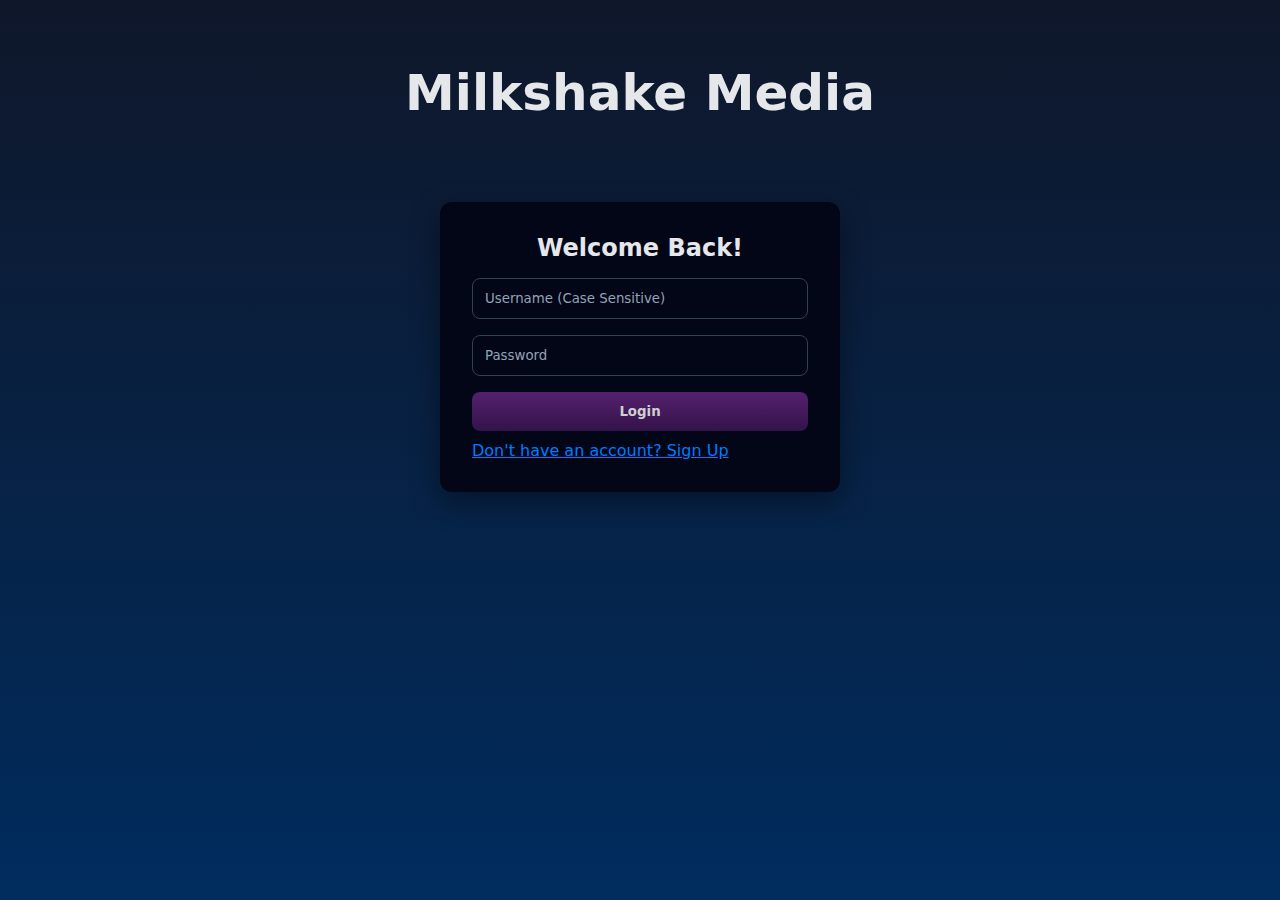
<file: index.html>
<!DOCTYPE html>
<html lang="en">
<head>
  <meta charset="UTF-8">
  <title>Login / Sign Up</title>
  <link rel="stylesheet" href="style.css">
  <style>
    .switch-form {
      margin-top: 10px;
      color: #007bff;
      cursor: pointer;
      text-decoration: underline;
      display: inline-block;
    }
    .hidden { display: none; }
  </style>
</head>
<body>

  <h1 style="margin-top: 5%; font-size:50px;">Milkshake Media</h1>

<div class="card">
  <!-- Login Form -->
  <div id="loginForm">
    <h2>Welcome Back!</h2>
    <input type="text" id="loginUsername" placeholder="Username (Case Sensitive)" autocomplete="username">
    <input type="password" id="loginPassword" placeholder="Password" autocomplete="current-password">
    <button onclick="login()">Login</button>
    <div class="switch-form" onclick="showSignup()">Don't have an account? Sign Up</div>
  </div>

  <!-- Sign Up Form -->
  <div id="signupForm" class="hidden">
    <h2>Create Account</h2>
    <p style="text-align: center; margin-bottom:5%; color:rgb(196, 105, 0);">[!] Username and Password are Case Sensitive</p>
    <input type="text" id="signupUsername" placeholder="Username* (will be public)">
    <input type="text" id="signupName" placeholder="Your Name*">
    <input type="password" id="signupPassword" placeholder="Password*">
    <input type="text" id="signupCode" placeholder="Signup Code*" required />
    <input type="file" id="signupAvatar" accept="image/*">
    <button onclick="signup()">Sign Up</button>
    <div class="switch-form" onclick="showLogin()">Already have an account? Login</div>
  </div>
</div>

<script>
  const loginForm = document.getElementById("loginForm");
  const signupForm = document.getElementById("signupForm");

  function showSignup() {
    loginForm.classList.add("hidden");
    signupForm.classList.remove("hidden");
  }

  function showLogin() {
    signupForm.classList.add("hidden");
    loginForm.classList.remove("hidden");
  }

  // Login function
  async function login() {
    const username = document.getElementById("loginUsername").value.trim();
    const password = document.getElementById("loginPassword").value.trim();

    if (!username || !password) {
      alert("Please enter both username and password");
      return;
    }

    try {
      const res = await fetch("https://api.clmilkshake.cc/login", {
        method: "POST",
        credentials: "include",
        headers: { "Content-Type": "application/json" },
        body: JSON.stringify({ username, password })
      });

      if (!res.ok) {
        const text = await res.text();
        console.error("Login failed:", res.status, text);
        alert("Login failed");
        return;
      }

      window.location.href = "app.html";

    } catch (err) {
      console.error("Network error:", err);
      alert("Could not connect to server");
    }
  }

  // Sign Up function
  async function signup() {
    const username = document.getElementById("signupUsername").value.trim();
    const name = document.getElementById("signupName").value.trim();
    const password = document.getElementById("signupPassword").value.trim();
    const avatarFile = document.getElementById("signupAvatar").files[0];
    const signupCode = document.getElementById("signupCode").value.trim();

    if (!username || !name || !password) {
      alert("Please fill in all required fields");
      return;
    }

    const formData = new FormData();
    formData.append("username", username);
    formData.append("name", name);
    formData.append("password", password);
    formData.append("signup_code", signupCode);

    if (avatarFile) formData.append("avatar", avatarFile);
    

    try {
      const res = await fetch("https://api.clmilkshake.cc/signup", {
        method: "POST",
        body: formData
      });

      if (!res.ok) {
        const text = await res.text();
        console.error("Signup failed:", res.status, text);
        alert("Signup failed: " + text);
        return;
      }

      alert("Account created successfully! You can now log in.");
      showLogin();
    } catch (err) {
      console.error("Network error:", err);
      alert("Could not connect to server");
    }
  }
</script>

</body>
</html>
</file>
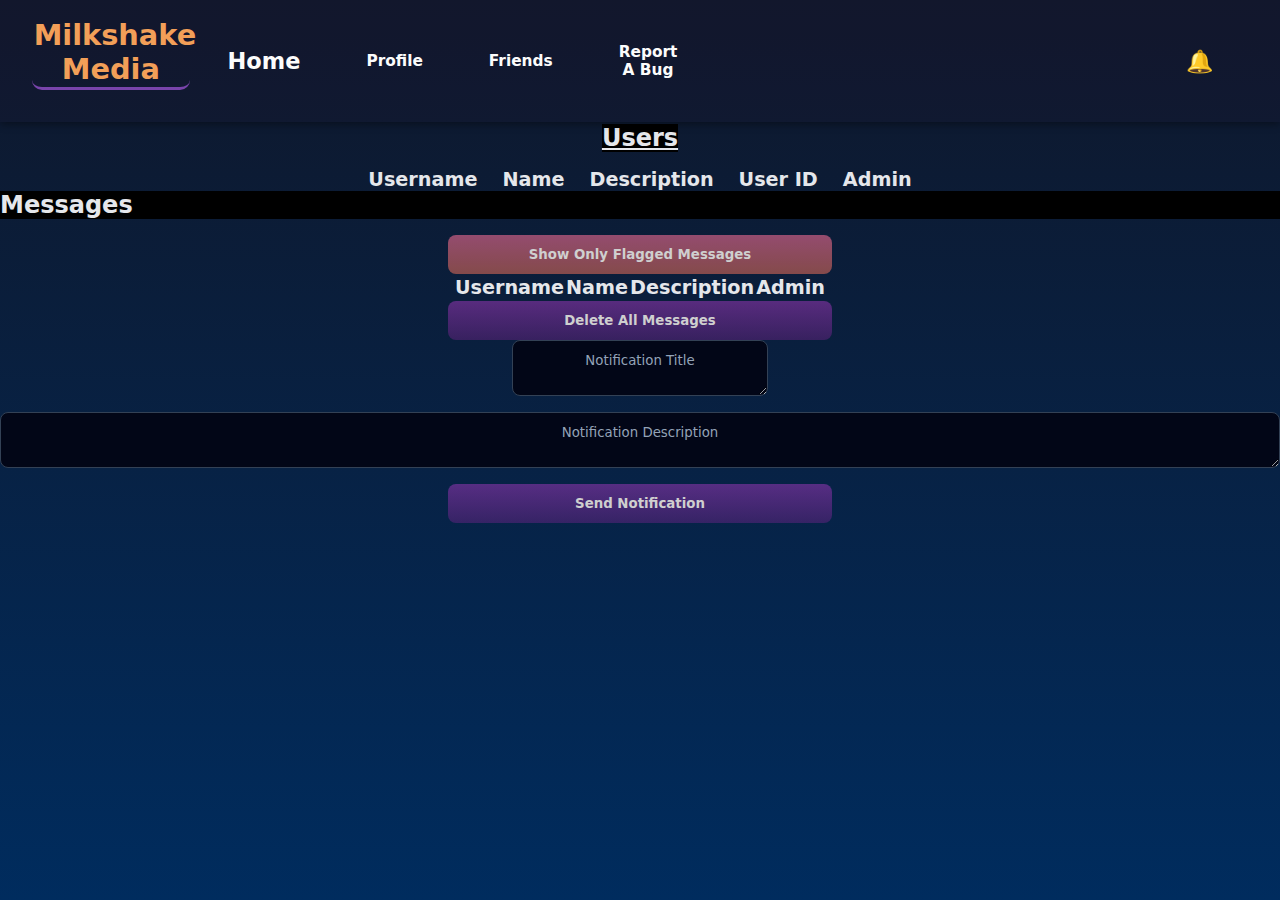
<file: admin.html>
<!DOCTYPE html>
<html lang="en">
<head>
  <meta charset="UTF-8">
  <title>Milkshake Media</title>
  <meta name="viewport" content="width=device-width, initial-scale=1">
  <link rel="stylesheet" href="style.css">
</head>
<body>
  <header>
    <a href="app.html"><h2 id="title">Milkshake Media</h2></a>
    <button id="menuBtn" class="menu-btn">☰</button>
    <div id="menu" class="menu">
      <nav><a href="app.html"><h3>Home</h3></a></nav>
      <nav><a href="profile.html"><h4>Profile</h4></a></nav>
      <nav><a href="friends.html"><h4>Friends</h4></a></nav>
      <nav><a><h4>Report A Bug</h4></a></nav>
      <nav><div id="adminContainer"></div></nav>
      <div id="notifDropdown" class="notif-dropdown hidden"></div>
    </div>
    
    <nav class="notif-nav">
    <button id="notifBtn" class="notifBtn">🔔</button>
    <span id="notifBadge" class="notif-badge hidden"> O</span>
  </nav>

  </header>

  <b><h2 style="width: 100%; margin-top:2%; text-decoration:underline; background-color:black;">Users</h2></b>
  <table id="usersTable">
    <tr>
      <th>Username</th>
      <th>Name</th>
      <th>Description</th>
      <th>User ID</th>
      <th>Admin</th>
    </tr>
  </table>

  
  <h2 style="width: 100%; background-color:rgb(0, 0, 0); display:flex; text-align:center; justify-self:center; align-self:center;">Messages</h2>

  <button id="showFlaggedBtn" style="max-width:30%; background-color:rgba(255, 166, 0, 0.555);">Show Only Flagged Messages</button>
  <table id="messagesList">
    <tr>
      <th>Username</th>
      <th>Name</th>
      <th>Description</th>
      <th>Admin</th>
    </tr>
  </table>



<button id="deleteMessages" style="max-width:30%;">Delete All Messages</button>

<textarea id="adminNotification" placeholder="Notification Title" style="max-width: 20%;text-align: center;"></textarea>
<textarea id="adminNotificationDesc" placeholder="Notification Description" style="text-align: center;"></textarea>
<button id="sendNotification" style="max-width:30%;">Send Notification</button>

<script>
  const menuBtn = document.getElementById("menuBtn");
  const mainNav = document.getElementById("menu");

  menuBtn.addEventListener("click", () => {
    mainNav.classList.toggle("active");
  });
  document.getElementById("deleteMessages").onclick = async () => {
    if (!confirm("Are you sure? This deletes ALL messages. (No it doesn't. This doesn't work right now)")) return;

    const res = await fetch("https://api.clmilkshake.cc/admin/messages", {
      method: "DELETE",
      credentials: "include"
    });

    alert(res.ok ? "Messages deleted" : "Failed");
  };

  document.getElementById("sendNotification").onclick = async () => {
    const message = document.getElementById("adminNotification").value.trim();
    const description = document.getElementById("adminNotificationDesc").value.trim();
    if (!message) return alert("Enter a message");

    const res = await fetch("https://api.clmilkshake.cc/admin/notify-all", {
      method: "POST",
      credentials: "include",
      headers: { "Content-Type": "application/json" },
      body: JSON.stringify({ message, description })
    });

    alert(res.ok ? "Notification sent" : "Failed");
  };
</script>

<script>
  let allMessages = [];

  function renderMessagesFiltered() {
    let messagesToRender = allMessages;

    if (showOnlyFlagged) {
        messagesToRender = allMessages.filter(m => m.flagged);
    }

    renderMessages(messagesToRender);
}
  async function loadAdminData() {
    const [usersRes, messagesRes] = await Promise.all([
      fetch("https://api.clmilkshake.cc/admin/users", { credentials: "include" }),
      fetch("https://api.clmilkshake.cc/admin/messages", { credentials: "include" }),
    ]);

    if (!usersRes.ok || !messagesRes.ok) {
      alert("Admin access denied");
      window.location.href = 'app.html';
      return;
    }

    const users = await usersRes.json();
    allMessages = await messagesRes.json();  // store globally

    renderUsers(users);
    renderMessagesFiltered();
}


  function renderUsers(users) {
    const table = document.getElementById("usersTable");
    table.innerHTML = "";

    users.forEach(u => {
      const row = document.createElement("tr");
      row.innerHTML = `
        <td>${u.username}</td>
        <td>${u.name}</td>
        <td style="overflow:hidden; max-width:30vw;">${u.description}</td>
        <td>${u.id}</td>
        <td>${u.is_admin === 1 ? "Yes" : "No"}</td>
      `;
      console.log(u.id)
      table.appendChild(row);
    });
  }

  function renderMessages(messages) {
    const container = document.getElementById("messagesList");
    container.innerHTML = "";

    messages.forEach(m => {
      const div = document.createElement("div");
      div.className = "admin-message";
      div.innerHTML = `
        <p ${m.flagged ? "style='color:red;'" : "style='color:green;'"}">${m.flagged ? "[!]" : "✔"}</p>
        <strong><h3>${m.username}</h3></strong>
        <small>${m.timestamp}</small>
        <p class="admin-message-content">${m.content}</p>
        <div class="admin-message-controls" style="display:flex; flex-direction:row; margin-top:3vh;">
        ${m.flagged ? `<button class="delete-btn" data-id="${m.id}" style="background-color:red; max-width:45%; margin-right:5%;">🗑️</button>` : `<button class="delete-btn" data-id="${m.id}" style="max-width:25%; margin-right:5%;">🗑️</button>`}
        ${m.flagged ? `<button class="ignore-btn" data-id="${m.id}">Ignore Flag</button>` : ''}
        </div>
      `;
      container.appendChild(div);
    });

    deleteStuff()
  }

  function deleteStuff()
  {
    document.querySelectorAll(".delete-btn").forEach(btn => {
      btn.onclick = async () => {
        const postId = btn.dataset.id;
        console.log(postId);

        if (!confirm("Delete this post permanently?")) return;

        const res = await fetch(`https://api.clmilkshake.cc/posts/${postId}`, {
          method: "DELETE",
          credentials: "include"
        });

        if (!res.ok) {
          alert("Failed to delete post");
          return;
        }

        // Refresh admin list
        loadAdminData()
      };
    });
    document.querySelectorAll(".ignore-btn").forEach(btn => {
      btn.onclick = async () => {
        const postId = btn.dataset.id;

        if (!confirm("Ignore the flag?")) return;

        fetch(`https://api.clmilkshake.cc/posts/${postId}/flag?flag=False`, { 
          method: "PATCH", 
          credentials: "include" 
        });

        if (!res.ok) {
          alert("Failed to update flag");
          return;
        }

        // Refresh admin list
        loadAdminData()
      };
    });
  }

  



  let showOnlyFlagged = false;

  const toggleBtn = document.getElementById("showFlaggedBtn");
  toggleBtn.addEventListener("click", () => {
      showOnlyFlagged = !showOnlyFlagged;  // flip state
      toggleBtn.innerText = showOnlyFlagged ? "Show All Messages" : "Show Only Flagged Messages";
      renderMessagesFiltered(); // render messages with filter
  });


  window.addEventListener("DOMContentLoaded", loadAdminData);
</script>

<script>
window.addEventListener("DOMContentLoaded", async () => {
  const navContainer = document.getElementById("adminContainer");
  if (!navContainer) return console.error("Nav container not found");

  try {
    const res = await fetch("https://api.clmilkshake.cc/profile", { credentials: "include" });
    if (!res.ok) return console.error("Failed to fetch profile");

    const user = await res.json();
    console.log(user); // Debug: check is_admin value

    // Only add admin nav if the user is an admin
    if (user.is_admin && user.is_admin !== 0) {
      const adminNav = document.createElement("nav");
      adminNav.className = "admin-page";

      adminNav.innerHTML = `
        <a href="admin.html">
          <h4 style="color=rgb(255, 140, 140); padding:10px; border-radius:10px;">Admins</h4>
        </a>
      `;
      navContainer.appendChild(adminNav);
    }
  } catch (err) {
    console.error("Error checking admin status:", err);
  }
});


</script>

</body>
</html>
</file>
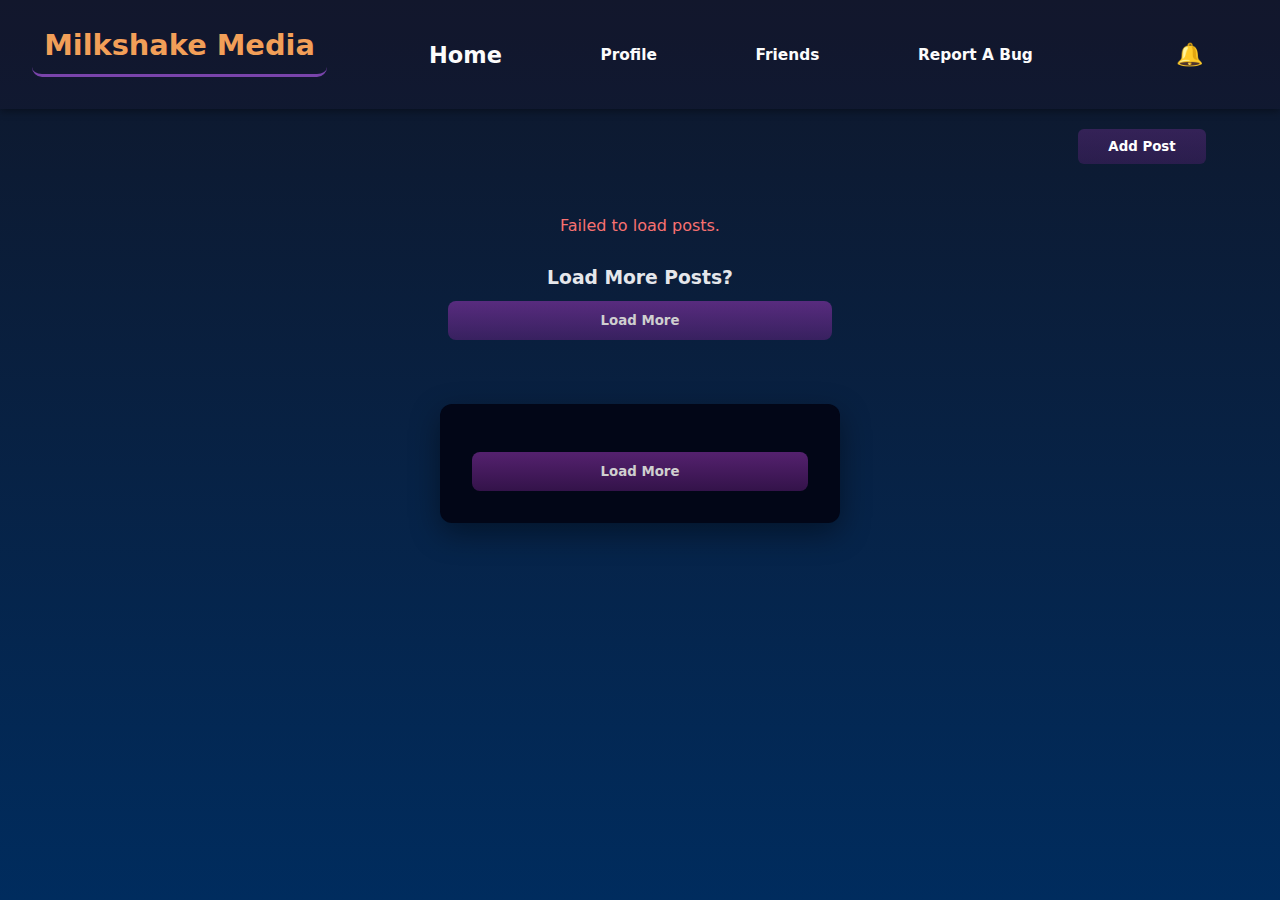
<file: app.html>
<!DOCTYPE html>
<html lang="en">
<head>
  <meta charset="UTF-8">
  <title>Milkshake Media</title>
  <link rel="stylesheet" href="style.css">
</head>
<body>
  <header>
    <h2 id="title">Milkshake Media</h2>
    <nav><a href=""><h3>Home</h3></a></nav>
    <nav><a href="profile.html"><h4>Profile</h4></a></nav>
    <nav><a href="friends.html"><h4>Friends</h4></a></nav>
    <nav><a><h4>Report A Bug</h4></a></nav>
    <div id="notifDropdown" class="notif-dropdown hidden"></div>
    <div id="adminContainer"></div>
    
    <nav class="notif-nav">
    <button id="notifBtn">🔔</button>
    <span id="notifBadge" class="notif-badge hidden"> O</span>
  </nav>

  </header>

  <!-- Add Post Modal -->
    <div id="addPostModal" class="modal">
      <div class="modal-content">
        <span class="close">&times;</span>
        <h3>Create a Post</h3>
        <textarea id="postContent" placeholder="What's shakin'?" rows="4"></textarea>
        <button id="submitPost">Post</button>
      </div>
    </div>

    <!-- Add Post Button -->
    <button id="openPostModal" class="add-post-btn">Add Post</button>

  <!-- Posts container -->
  <div class="posts-container" id="posts-container">
    <h1>Recent Posts</h1>
  </div>

  <h3>Load More Posts?</h3>
  <button id="loadMoreBtn" style="width: 30%; margin-top:1%;">Load More</button>

  <!-- Download card -->
  <div class="card">
    <h2></h2>
    <button id="loadMoreBtn">Load More</button>
  </div>



<script>
const notifBtn = document.getElementById("notifBtn");
const notifDropdown = document.getElementById("notifDropdown");
const notifBadge = document.getElementById("notifBadge");

if (notifBtn) {
  notifBtn.addEventListener("click", async () => {
    notifDropdown.classList.toggle("hidden");
    await loadNotifications();
  });
}


window.addEventListener("DOMContentLoaded", () => {
    loadNotifications();
});

async function loadNotifications() {
  const res = await fetch("https://api.clmilkshake.cc/notifications", {
    credentials: "include"
  });

  if (!res.ok) return;

  const notifs = await res.json();
  notifDropdown.innerHTML = "";

  const unread = notifs.filter(n => !n.is_read).length;
  if (unread > 0) {
    notifBadge.innerText = unread;
    notifBadge.classList.remove("hidden");
  } else {
    notifBadge.classList.add("hidden");
  }
  

  notifs.forEach(n => {
    const div = document.createElement("div");
    div.className = "notif-item" + (n.is_read ? "" : " unread");
    div.innerText = `${n.actor}: ${n.type} • ${n.time}`;

    div.onclick = async () => {
      if (n.description)
      {
        window.location.href = `notification.html?post_id=${n.id}`;
      }

      await fetch(`https://api.clmilkshake.cc/notifications/read/${n.id}`, {
        method: "POST",
        credentials: "include"
      });
      loadNotifications();
    };

    notifDropdown.appendChild(div);
  });
  document.addEventListener("click", (e) => {
    if (!notifDropdown.classList.contains("hidden") && !notifDropdown.contains(e.target) && e.target !== notifBtn) {
        notifDropdown.classList.add("hidden");
    }
});
}
</script>



  <script>
let posts = [];          // all posts fetched from server
let displayedCount = 0;  // how many posts are currently shown
const POSTS_PER_PAGE = 20; // posts per "page"
let friendsOnly = false;

// Load saved preference
window.addEventListener("DOMContentLoaded", () => {
    const saved = localStorage.getItem("friendsOnly");
    friendsOnly = saved === "true";
    fetchPosts(); // load posts with pagination
});

async function fetchPosts() {
    try {
        const [postsRes, friendsRes] = await Promise.all([
            fetch('https://api.clmilkshake.cc/posts', { credentials: 'include' }),
            friendsOnly ? fetch('https://api.clmilkshake.cc/friends', { credentials: 'include' }) : Promise.resolve({ ok: true, json: async () => [] })
        ]);

        if (!postsRes.ok || (friendsOnly && !friendsRes.ok)) throw new Error('Failed to fetch posts or friends');

        posts = await postsRes.json();
        const friends = friendsOnly ? await friendsRes.json() : [];

        const profileRes = await fetch('https://api.clmilkshake.cc/profile', { credentials: 'include' });
        const me = profileRes.ok ? (await profileRes.json()).username : null;

        // Apply flagged + friends filter upfront
        posts = posts.filter(post => post.flagged != true && post.flagged != "True");
        if (friendsOnly) {
            posts = posts.filter(post => post.username === me || friends.includes(post.username));
        }

        displayedCount = 0;
        renderPosts(); // render first page

    } catch (err) {
        console.error(err);
        document.getElementById('posts-container').innerHTML = '<p style="text-align:center;color:#f87171;">Failed to load posts.</p>';
    }
}

function renderPosts() {
    const container = document.getElementById('posts-container');

    // Render next chunk
    const nextPosts = posts.slice(displayedCount, displayedCount + POSTS_PER_PAGE);

    nextPosts.forEach(post => {
        const postCard = document.createElement('div');
        postCard.className = 'post-card';
        postCard.innerHTML = `
            <div class="post-header">
                <div class="post-user">
                    <div class="avatar">${post.avatar || '🙂'}</div>
                    <span class="real-name">${post.name || ''}</span>
                    <span class="username">(${post.username})</span>
                </div>
                <span class="post-time">${post.time}</span>
            </div>
            <div class="post-content">
                <p>${post.content}</p>
            </div>
            <div class="post-actions">
                <button class="like-btn">Like</button>
                <button class="comment-btn">Comment</button>
                <button class="share-btn">Share</button>
                ${post.isMine ? `<button class="delete-btn" data-id="${post.id}">🗑️</button>` : ""}
            </div>
        `;
        container.appendChild(postCard);
    });

    displayedCount += nextPosts.length;

    const loadMoreBtn = document.getElementById("loadMoreBtn");

    container.addEventListener('click', async (e) => {
        if (!e.target.classList.contains('delete-btn')) return;

        const postId = e.target.dataset.id;
        if (!confirm("Are you sure you want to delete this post?")) return;

        try {
            const res = await fetch(`https://api.clmilkshake.cc/posts/${postId}`, {
                method: "DELETE",
                credentials: "include"
            });
            if (!res.ok) throw new Error(`Failed to delete post: ${res.status}`);

            // Remove post from array
            posts = posts.filter(p => p.id != postId);

            // Remove post element from DOM
            e.target.closest('.post-card').remove();

            // Adjust displayedCount if needed
            displayedCount = Math.min(displayedCount, posts.length);

            // Hide load more if necessary
            loadMoreBtn.style.display = displayedCount >= posts.length ? "none" : "block";

        } catch (err) {
            console.error(err);
            alert("Failed to delete post");
        }
    });

    // Load more button
    loadMoreBtn.addEventListener("click", renderPosts);

}

// Load more button click
document.getElementById("loadMoreBtn").addEventListener("click", renderPosts);
</script>



  <script>
    const modal = document.getElementById("addPostModal");
    const openBtn = document.getElementById("openPostModal");
    const closeBtn = modal.querySelector(".close");
    const submitBtn = document.getElementById("submitPost");

    // Open modal
    openBtn.addEventListener("click", () => {
      modal.style.display = "block";
    });

    // Close modal
    closeBtn.addEventListener("click", () => {
      modal.style.display = "none";
    });

    // Close modal if click outside content
    window.addEventListener("click", (e) => {
      if (e.target == modal) {
        modal.style.display = "none";
      }
    });

    // Submit post
    submitBtn.addEventListener("click", async () => {
      const content = document.getElementById("postContent").value.trim();
      if (!content) {
        alert("Post cannot be empty");
        return;
      }

      try {
        const res = await fetch("https://api.clmilkshake.cc/posts", {
          method: "POST",
          credentials: "include",
          headers: { "Content-Type": "application/json" },
          body: JSON.stringify({ content })
        });

        if (!res.ok) {
          throw new Error(`Failed to post: ${res.status}`);
        }

        document.getElementById("postContent").value = "";
        modal.style.display = "none";

        // Reload posts
        loadPosts();

      } catch (err) {
        console.error(err);
        alert("Failed to submit post. You might need to log in again.");
      }
    });
  </script>


 

    
  <!-- <script> (https version)
    const logoutButton = document.getElementById('logout-btn');

    logoutButton.addEventListener('click', () => {
      // Delete all cookies
      document.cookie.split(";").forEach(cookie => {
        const eqPos = cookie.indexOf("=");
        const name = eqPos > -1 ? cookie.substr(0, eqPos) : cookie;
        document.cookie = name + "=;expires=Thu, 01 Jan 1970 00:00:00 GMT;path=/";
      });

      // Optional: reload page or redirect to login
      window.location.href = "index.html"; // redirect to login page
    });
</script> -->

<script>
window.addEventListener("DOMContentLoaded", async () => {
  const navContainer = document.getElementById("adminContainer");
  if (!navContainer) return console.error("Nav container not found");

  try {
    const res = await fetch("https://api.clmilkshake.cc/profile", { credentials: "include" });
    if (!res.ok) return console.error("Failed to fetch profile");

    const user = await res.json();
    console.log(user); // Debug: check is_admin value

    // Only add admin nav if the user is an admin
    if (user.is_admin && user.is_admin !== 0) {
      const adminNav = document.createElement("nav");
      adminNav.className = "admin-page";

      adminNav.innerHTML = `
        <a href="admin.html">
          <h4 style="background-color: red; padding:10px; border-radius:10px;">Admins</h4>
        </a>
      `;
      navContainer.appendChild(adminNav);
    }
  } catch (err) {
    console.error("Error checking admin status:", err);
  }
});


</script>
</body>
</html>
</file>
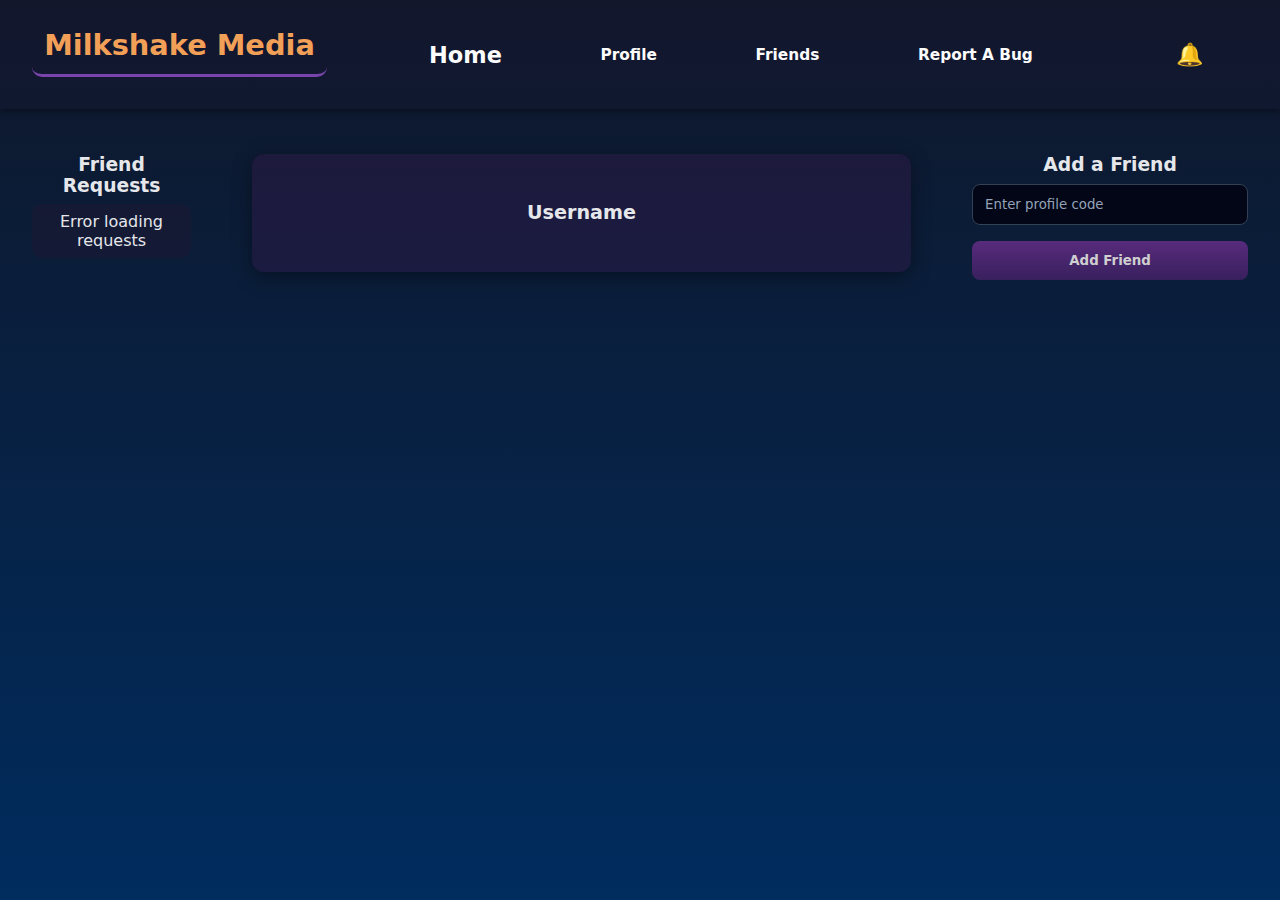
<file: friends.html>
<!DOCTYPE html>
<html lang="en">
<head>
  <meta charset="UTF-8">
  <title>Milkshake Media</title>
  <link rel="stylesheet" href="style.css">
</head>
<body>
  <header>
    <h2 id="title">Milkshake Media</h2>
    <nav><a href="app.html"><h3>Home</h3></a></nav>
    <nav><a href="profile.html"><h4>Profile</h4></a></nav>
    <nav><a><h4>Friends</h4></a></nav>
    <nav><a><h4>Report A Bug</h4></a></nav>
    <div id="notifDropdown" class="notif-dropdown hidden"></div>
    <div id="adminContainer"></div>
    
    <nav class="notif-nav">
    <button id="notifBtn">🔔</button>
    <span id="notifBadge" class="notif-badge hidden"> O</span>
  </nav>

  </header>

  <div class="friends" style="display: flex; flex-direction:row; width:95%; text-align: center;">
    <div class="friendRequestsDiv" style="margin-top: 5vh;">
      <h3>Friend Requests</h3>
      <div id="friendRequests" style="margin-top: 5%; background-color:#1B183395; padding:5%; border-radius:10px;">
        <p>Loading...</p>
      </div>
    </div>

    <div class="friends-list" style="width: 60%; margin-left:5%; margin-right:5%; text-align:center; ">
        <table id="friendsTable" style="border-collapse: separate; /* needed for border-spacing */border-spacing: 2vw 0;    /* horizontal 12px, vertical 0 */ max-width: 60vw; align-items:center; margin: 0 auto; text-align: center;">
        <tr style="text-align: center;">
          <th>Username</th>
        </tr>
        </table>
                
    </div>

    <div class="add-friend" style="margin-top: 5vh;">
      <h3 style="text-align: center; margin-bottom:3%;">Add a Friend</h3>
      <input
        type="text"
        id="friendCode"
        placeholder="Enter profile code"
      />
      <button id="addFriendBtn">Add Friend</button>
      <p id="addFriendStatus"></p>
    </div>
  </div>



<script>
document.getElementById("addFriendBtn").onclick = async () => {
  const code = document.getElementById("friendCode").value.trim();
  const status = document.getElementById("addFriendStatus");

  if (!code) {
    status.innerText = "Enter a profile code";
    return;
  }

  try {
    const res = await fetch("https://api.clmilkshake.cc/friends/add", {
      method: "POST",
      credentials: "include",
      headers: { "Content-Type": "application/json" },
      body: JSON.stringify({ code })
    });

    const data = await res.json();

    if (!res.ok) {
      status.innerText = data.detail || "Failed to add friend";
      return;
    }

    status.innerText = "Friend added!";
    document.getElementById("friendCode").value = "";

    // Optional: refresh friends list
    if (typeof loadFriends === "function") {
      loadFriends();
    }

  } catch (err) {
    console.error(err);
    status.innerText = "Error adding friend";
  }
};
</script>



<script>
async function loadFriends() {
  const table = document.getElementById("friendsTable");

  try {
    const res = await fetch("https://api.clmilkshake.cc/friends", {
      credentials: "include"
    });

    if (!res.ok) {
      console.error("Failed to load friends");
      return;
    }

    const friends = await res.json();

    // Clear old rows (keep header)
    table.innerHTML = `
      <tr>
        
      </tr>
    `;

    friends.forEach(f => {
      const row = document.createElement("tr");
      row.innerHTML = `
        <td style="margin-right: 25%; font-size:100%;">${f}</td>
        <td>
          <button class="remove-btn" data-username="${f}" style=" background-color:red; text-align:center; box-sizing: border-box; padding-right:20px;">X</button>
        </td>
      `;
      table.appendChild(row);
    });

    // Attach remove handlers
    document.querySelectorAll(".remove-btn").forEach(btn => {
      btn.addEventListener("click", async () => {
        const friend = btn.dataset.username;
        if (!confirm(`Remove ${friend} from your friends?`)) return;

        const res = await fetch(`https://api.clmilkshake.cc/friends/remove/${encodeURIComponent(friend)}`, {
          method: "DELETE",
          credentials: "include"
        });

        if (!res.ok) return alert("Failed to remove friend");

        // Refresh friends table
        loadFriends();  // or whatever function loads the friends list
      });
    });



  } catch (err) {
    console.error("Error loading friends:", err);
  }
}

window.addEventListener("DOMContentLoaded", loadFriends);
</script>



<script>
const notifBtn = document.getElementById("notifBtn");
const notifDropdown = document.getElementById("notifDropdown");
const notifBadge = document.getElementById("notifBadge");

if (notifBtn) {
  notifBtn.addEventListener("click", async () => {
    notifDropdown.classList.toggle("hidden");
    await loadNotifications();
  });
}


window.addEventListener("DOMContentLoaded", () => {
    loadNotifications();
});

async function loadNotifications() {
  const res = await fetch("https://api.clmilkshake.cc/notifications", {
    credentials: "include"
  });

  if (!res.ok) return;

  const notifs = await res.json();
  notifDropdown.innerHTML = "";

  const unread = notifs.filter(n => !n.is_read).length;
  if (unread > 0) {
    notifBadge.innerText = unread;
    notifBadge.classList.remove("hidden");
  } else {
    notifBadge.classList.add("hidden");
  }

  notifs.forEach(n => {
    const div = document.createElement("div");
    div.className = "notif-item" + (n.is_read ? "" : " unread");
    div.innerText = `${n.actor}: ${n.type} • ${n.time}`;

    div.onclick = async () => {
      if (n.description)
      {
        window.location.href = `notification.html?post_id=${n.id}`;
      }

      await fetch(`https://api.clmilkshake.cc/notifications/read/${n.id}`, {
        method: "POST",
        credentials: "include"
      });
      loadNotifications();
    };

    notifDropdown.appendChild(div);
  });
  document.addEventListener("click", (e) => {
    if (!notifDropdown.classList.contains("hidden") && !notifDropdown.contains(e.target) && e.target !== notifBtn) {
        notifDropdown.classList.add("hidden");
    }
});
}
</script>



  


 

    
  <!-- <script> (https version)
    const logoutButton = document.getElementById('logout-btn');

    logoutButton.addEventListener('click', () => {
      // Delete all cookies
      document.cookie.split(";").forEach(cookie => {
        const eqPos = cookie.indexOf("=");
        const name = eqPos > -1 ? cookie.substr(0, eqPos) : cookie;
        document.cookie = name + "=;expires=Thu, 01 Jan 1970 00:00:00 GMT;path=/";
      });

      // Optional: reload page or redirect to login
      window.location.href = "login.html"; // redirect to login page
    });
</script> -->

<script>
async function loadFriendRequests() {
  const container = document.getElementById("friendRequests");
  container.innerHTML = "<p>Loading...</p>";

  try {
    const res = await fetch("https://api.clmilkshake.cc/friends/requests", {
      credentials: "include"
    });

    if (!res.ok) {
      container.innerHTML = "<p>Failed to load requests</p>";
      return;
    }

    const requests = await res.json();
    container.innerHTML = "";

    if (requests.length === 0) {
      container.innerHTML = "<p>No friend requests</p>";
      return;
    }

    requests.forEach(username => {
      const div = document.createElement("div");
      div.className = "friend-request";

      div.innerHTML = `
        <span><strong>${username}</strong> wants to be friends</span>
        <button class="accept-btn" style="margin-top:2%;">Accept</button>
      `;

      div.querySelector(".accept-btn").onclick = async () => {
        const confirmAccept = confirm(`Accept friend request from ${username}?`);
        if (!confirmAccept) return;

        const res = await fetch(
          `https://api.clmilkshake.cc/friends/accept/${username}`,
          {
            method: "POST",
            credentials: "include"
          }
        );

        if (!res.ok) {
          alert("Failed to accept request");
          return;
        }

        loadFriendRequests(); // refresh list
      };

      container.appendChild(div);
    });

  } catch (err) {
    console.error(err);
    container.innerHTML = "<p>Error loading requests</p>";
  }
}

window.addEventListener("DOMContentLoaded", loadFriendRequests);
</script>

<script>
window.addEventListener("DOMContentLoaded", async () => {
  const navContainer = document.getElementById("adminContainer");
  if (!navContainer) return console.error("Nav container not found");

  try {
    const res = await fetch("https://api.clmilkshake.cc/profile", { credentials: "include" });
    if (!res.ok) return console.error("Failed to fetch profile");

    const user = await res.json();
    console.log(user); // Debug: check is_admin value

    // Only add admin nav if the user is an admin
    if (user.is_admin && user.is_admin !== 0) {
      const adminNav = document.createElement("nav");
      adminNav.className = "admin-page";

      adminNav.innerHTML = `
        <a href="admin.html">
          <h4 style="background-color: red; padding:10px; border-radius:10px;">Admins</h4>
        </a>
      `;
      navContainer.appendChild(adminNav);
    }
  } catch (err) {
    console.error("Error checking admin status:", err);
  }
});


</script>
</body>
</html>
</file>
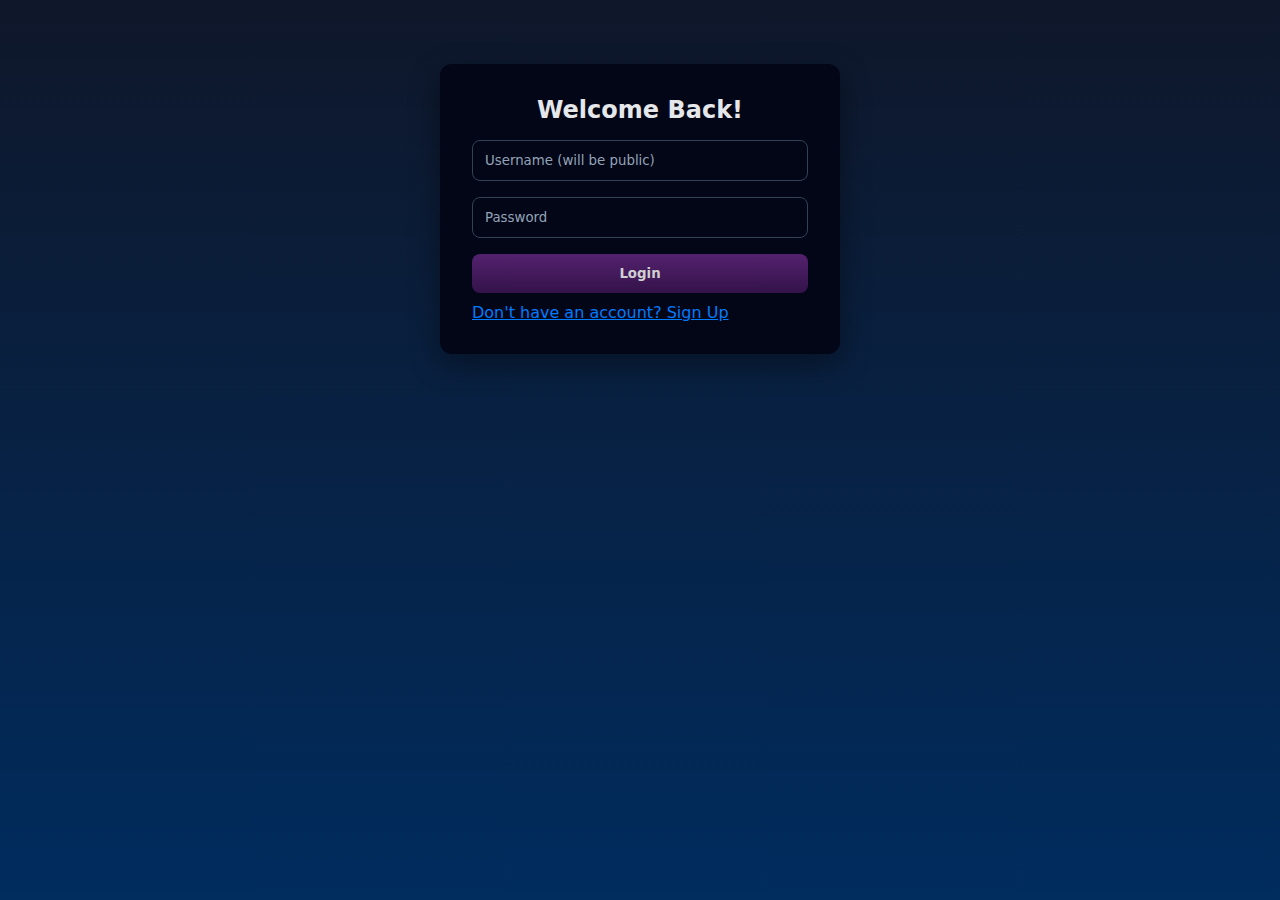
<file: login.html>
<!DOCTYPE html>
<html lang="en">
<head>
  <meta charset="UTF-8">
  <title>Login / Sign Up</title>
  <link rel="stylesheet" href="style.css">
  <style>
    .switch-form {
      margin-top: 10px;
      color: #007bff;
      cursor: pointer;
      text-decoration: underline;
      display: inline-block;
    }
    .hidden { display: none; }
  </style>
</head>
<body>

<div class="card">
  <!-- Login Form -->
  <div id="loginForm">
    <h2>Welcome Back!</h2>
    <input type="text" id="loginUsername" placeholder="Username (will be public)" autocomplete="username">
    <input type="password" id="loginPassword" placeholder="Password" autocomplete="current-password">
    <button onclick="login()">Login</button>
    <div class="switch-form" onclick="showSignup()">Don't have an account? Sign Up</div>
  </div>

  <!-- Sign Up Form -->
  <div id="signupForm" class="hidden">
    <h2>Create Account</h2>
    <input type="text" id="signupUsername" placeholder="Username*">
    <input type="text" id="signupName" placeholder="Your Name*">
    <input type="password" id="signupPassword" placeholder="Password*">
    <input type="text" id="signupCode" placeholder="Signup Code*" required />
    <input type="file" id="signupAvatar" accept="image/*">
    <button onclick="signup()">Sign Up</button>
    <div class="switch-form" onclick="showLogin()">Already have an account? Login</div>
  </div>
</div>

<script>
  const loginForm = document.getElementById("loginForm");
  const signupForm = document.getElementById("signupForm");

  function showSignup() {
    loginForm.classList.add("hidden");
    signupForm.classList.remove("hidden");
  }

  function showLogin() {
    signupForm.classList.add("hidden");
    loginForm.classList.remove("hidden");
  }

  // Login function
  async function login() {
    const username = document.getElementById("loginUsername").value.trim();
    const password = document.getElementById("loginPassword").value.trim();

    if (!username || !password) {
      alert("Please enter both username and password");
      return;
    }

    try {
      const res = await fetch("https://api.clmilkshake.cc/login", {
        method: "POST",
        credentials: "include",
        headers: { "Content-Type": "application/json" },
        body: JSON.stringify({ username, password })
      });

      if (!res.ok) {
        const text = await res.text();
        console.error("Login failed:", res.status, text);
        alert("Login failed");
        return;
      }

      window.location.href = "app.html";

    } catch (err) {
      console.error("Network error:", err);
      alert("Could not connect to server");
    }
  }

  // Sign Up function
  async function signup() {
    const username = document.getElementById("signupUsername").value.trim();
    const name = document.getElementById("signupName").value.trim();
    const password = document.getElementById("signupPassword").value.trim();
    const avatarFile = document.getElementById("signupAvatar").files[0];
    const signupCode = document.getElementById("signupCode").value.trim();

    if (!username || !name || !password) {
      alert("Please fill in all required fields");
      return;
    }

    const formData = new FormData();
    formData.append("username", username);
    formData.append("name", name);
    formData.append("password", password);
    formData.append("signup_code", signupCode);

    if (avatarFile) formData.append("avatar", avatarFile);
    

    try {
      const res = await fetch("https://api.clmilkshake.cc/signup", {
        method: "POST",
        body: formData
      });

      if (!res.ok) {
        const text = await res.text();
        console.error("Signup failed:", res.status, text);
        alert("Signup failed: " + text);
        return;
      }

      alert("Account created successfully! You can now log in.");
      showLogin();
    } catch (err) {
      console.error("Network error:", err);
      alert("Could not connect to server");
    }
  }
</script>

</body>
</html>
</file>
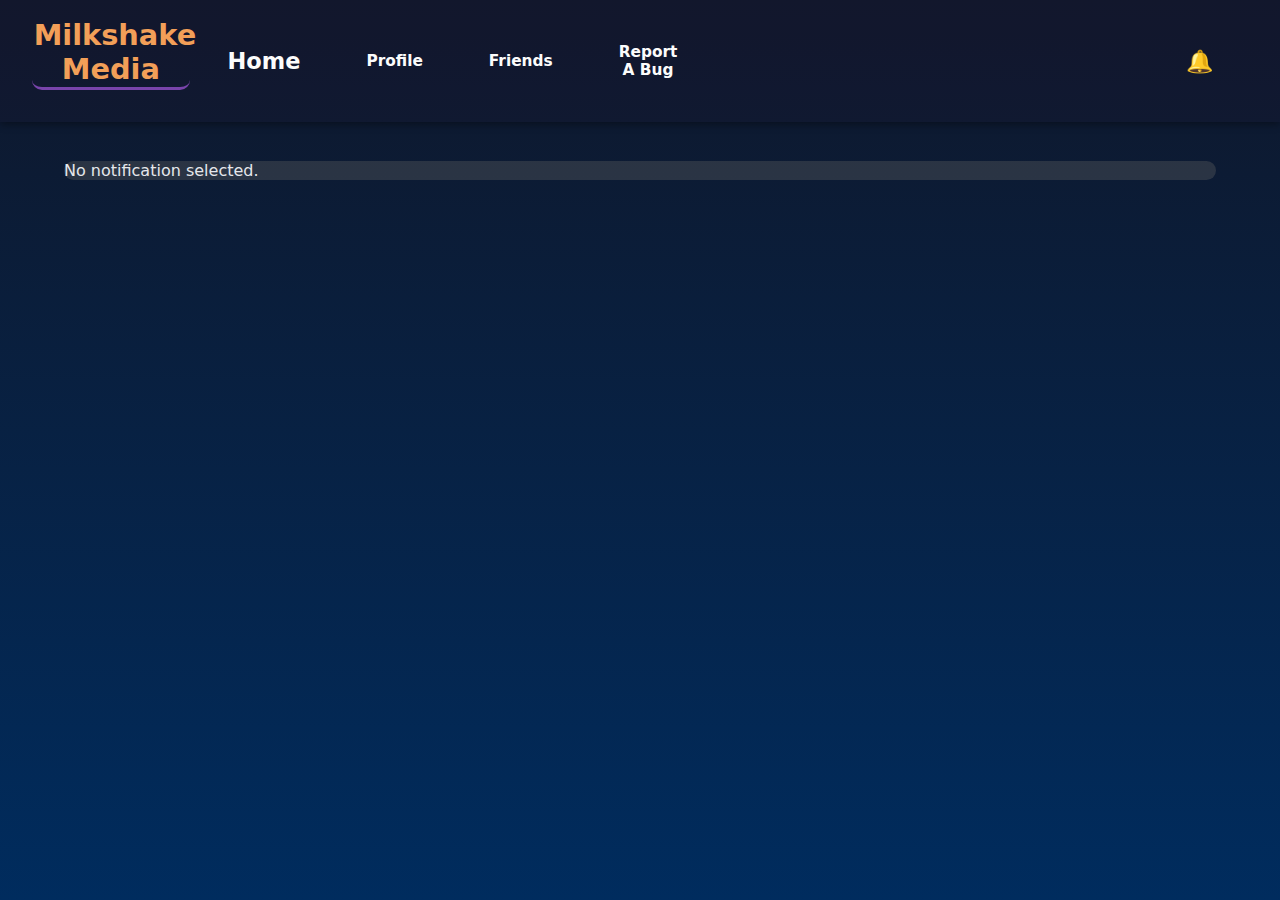
<file: notification.html>
<!DOCTYPE html>
<html lang="en">
<head>
  <meta charset="UTF-8">
  <title>Milkshake Media</title>
  <meta name="viewport" content="width=device-width, initial-scale=1">
  <link rel="stylesheet" href="style.css">
</head>
<body>
  <header>
    <a href="apphtml"><h2 id="title">Milkshake Media</h2></a>
    <button id="menuBtn" class="menu-btn">☰</button>
    <div id="menu" class="menu">
      <nav><a href="apphtml"><h3>Home</h3></a></nav>
      <nav><a href="profile.html"><h4>Profile</h4></a></nav>
      <nav><a href="friends.html"><h4>Friends</h4></a></nav>
      <nav><a><h4>Report A Bug</h4></a></nav>
      <nav><div id="adminContainer"></div></nav>
      <div id="notifDropdown" class="notif-dropdown hidden"></div>
    </div>
    
    <nav class="notif-nav">
    <button id="notifBtn" class="notifBtn">🔔</button>
    <span id="notifBadge" class="notif-badge hidden"> O</span>
  </nav>

  </header>
  <div id="notifContainer" class="notif-card" style="margin-top: 3%; background-color:rgba(99, 99, 99, 0.356); width:90vw; border-radius:10px;">
    <p>Loading...</p>
  </div>

  <script>
    const container = document.getElementById("notifContainer");

    // Read post_id from URL
    const params = new URLSearchParams(window.location.search);
    const notifID = params.get("post_id");

    if (!notifID) {
      container.innerHTML = "<p>No notification selected.</p>";
    } else {
      // Fetch notification details
      fetch(`https://api.clmilkshake.cc/notifications/${notifID}`, { credentials: "include" })
        .then(res => {
          if (!res.ok) throw new Error("Notification not found");
          return res.json();
        })
        .then(async data => {
          container.innerHTML = `
            <h1 style="font-size:300%;">${data.type}</h1>
            <p style="text-align:right; width:80vw;">${data.time}</p>
            <h3 style="text-align:center;">${data.description || "No description"}</h3>
          `;

          // Mark as read if unread
          if (!data.is_read) {
            await fetch(`https://api.clmilkshake.cc/notifications/read/${notifID}`, {
              method: "POST",
              credentials: "include"
            });
          }
        })
        .catch(err => {
          container.innerHTML = `<p>Error: ${err.message}</p>`;
        });
    }
  </script>

  <script>
    const menuBtn = document.getElementById("menuBtn");
    const mainNav = document.getElementById("menu");

    menuBtn.addEventListener("click", () => {
      mainNav.classList.toggle("active");
    });
window.addEventListener("DOMContentLoaded", async () => {
  const navContainer = document.getElementById("adminContainer");
  if (!navContainer) return console.error("Nav container not found");

  try {
    const res = await fetch("https://api.clmilkshake.cc/profile", { credentials: "include" });
    if (!res.ok) return console.error("Failed to fetch profile");

    const user = await res.json();
    console.log(user); // Debug: check is_admin value

    // Only add admin nav if the user is an admin
    if (user.is_admin && user.is_admin !== 0) {
      const adminNav = document.createElement("nav");
      adminNav.className = "admin-page";

      adminNav.innerHTML = `
        <a href="admin.html">
          <h4 style="color=rgb(255, 140, 140); padding:10px; border-radius:10px;">Admins</h4>
        </a>
      `;
      navContainer.appendChild(adminNav);
    }
  } catch (err) {
    console.error("Error checking admin status:", err);
  }
});


</script>

 

    
  <!-- <script> (https version)
    const logoutButton = document.getElementById('logout-btn');

    logoutButton.addEventListener('click', () => {
      // Delete all cookies
      document.cookie.split(";").forEach(cookie => {
        const eqPos = cookie.indexOf("=");
        const name = eqPos > -1 ? cookie.substr(0, eqPos) : cookie;
        document.cookie = name + "=;expires=Thu, 01 Jan 1970 00:00:00 GMT;path=/";
      });

      // Optional: reload page or redirect to login
      window.location.href = "index.html"; // redirect to login page
    });
</script> -->
</body>
</html>
</file>
<file: style.css>
/* -----------------------------
   Base Reset
------------------------------ */
* {
  box-sizing: border-box;
  margin: 0;
  padding: 0;
  font-family: system-ui, -apple-system, BlinkMacSystemFont, "Segoe UI", Roboto, sans-serif;
}

/* -----------------------------
   Page Layout
------------------------------ */
body {
  min-height: 100vh;
  background: linear-gradient(to bottom,#0f172a, #002c5e); /* dark slate */
  background-size: cover;
  background-repeat: no-repeat;
  background-position: center; 
  background-attachment: fixed;
  color: #e5e7eb;
  display: flex;
  flex-direction: column;
  align-items: center;
}

header {
    width: 100%;
    padding: 1rem 2rem;
    background-color: #1B183341;  /* dark header */
    color: #F29F58;             /* bright accent text */
    text-align: center;
    font-size: 1.8rem;
    font-weight: 700;
    box-shadow: 0 2px 8px rgba(0,0,0,0.4);
    position: sticky;  /* stays on top when scrolling */
    top: 0;
    z-index: 1000;
    display: flex;
    flex-direction: row;
    justify-content: space-between;
    align-items: center;
    font-size: 120%;
}

header h2 {
    border-bottom: 3px solid #7944ab;
    border-radius: 10px;
    padding: 1%;
    margin-right: 3%;
}
header a {
  text-decoration: none;
  color: #F29F58;
}

header h4 {
    font-size: 80%;
}

nav {
    display: flex;
    padding: 5px;
    margin-left: 20px;
    margin-right: 20px;
    padding-left: 10px;
    padding-right: 10px;
    text-align: center;
    border: 3px solid #cea03500;
    border-radius: 10px;
    transition: border-color 0.5s ease;
}

nav a {
    color: #fcfcfc;
}
nav:hover {
    border-bottom-color: #7944ab;
    border-radius: 10px;
}

.menu {
  display: flex;
  flex-direction: row;
  justify-content: center;
  align-items: center;
  text-align: center;
  padding-right: 30%;
}

/* Container for all posts */
.posts-container {
  max-width: 600px;
  width: 90%;
  margin: 2rem auto; /* centered with spacing */
  display: flex;
  flex-direction: column;
  gap: 1.5rem; /* space between posts */
}

/* Individual post card */
.post-card {
  background: #4417524a;
  border-radius: 12px;
  padding: 1rem 1.5rem;
  box-shadow: 0 5px 20px rgba(0, 0, 0, 0.4);
  transition: transform 0.2s ease, box-shadow 0.2s ease;
}

.post-card:hover {
  transform: translateY(-3px);
  box-shadow: 0 10px 30px rgba(0,0,0,0.5);
}

.mention {
  color:#a271b1;
  text-decoration: none;
}


#profilePosts {
  max-width: 80%;
  margin: 5%;
}

/* Post header */
.post-header {
  display: flex;
  justify-content: space-between;
  align-items: center;
  margin-bottom: 0.5rem;
}

.post-user .avatar {
  width: 40px;      /* smaller for posts */
  height: 40px;
  border-radius: 50%; /* keep it circular */
  overflow: hidden;   /* crop anything outside */
  object-fit: cover;  /* scale image to fill container */
  object-position: center;
  border: 1px solid #ccc; /* optional thin border */
}

.post-images {
  display: flex;
  align-items: center;
  justify-content: center;
  margin-bottom: 0.5rem;
}

.post-content img {
  width: 70%;
  border-radius: 5%;
  border: 5px solid #002c5e;
}

.notif-nav {
  position: relative;
}

.notif-dropdown {
  position: absolute;
  top: 45px;
  right: 0;
  width: 280px;
  max-height: 350px;
  background: #1B1833;
  border-radius: 8px;
  box-shadow: 0 10px 25px rgba(0,0,0,0.4);
  overflow-y: auto;
  z-index: 9999;
  padding: 8px;
}

.notif-item {
  padding: 10px;
  border-radius: 6px;
  font-size: 15px;
  color: white;
  cursor: pointer;
}

.notif-item:hover {
  background: #441752;
}

.notif-item.unread {
  background: #7944ab;
  font-weight: bold;
}

.hidden {
  display: none;
}

.notif-badge {
  background: #7944ab;
  color: white;
  font-size: 12px;
  padding: 2px 6px;
  border-radius: 999px;
  position: absolute;
  top: -5px;
  right: -5px;
}


#notifBtn {
  font-size: 22px;
  background: none;
  border: none;
  cursor: pointer;
}

#recommendations {
  display: flex;
  flex-direction: column;
  width: 90%;
}

#recommendations a{
  color: white;
  text-decoration: none;
  font-size: 30px;
  padding-bottom: 3%;
}
#recommendations-list {
  flex-direction: row;
  display: flex;
  text-align: center;
  align-items: center;
  justify-content: center;
}

.r-avatar {
  width: 80px;
  height: 80px;
  background-color: #002c5e;
  border-radius: 50%;
  padding: 3%;
}

.recommendation-item {
  padding: 3%;
  padding-left: 5%;
  padding-right: 5%;
  max-width: 40%;
}



/* Avatar container: fixed square */
.avatar, #profileAvatarImg {
  width: 120px;           /* fixed width */
  height: 120px;          /* fixed height */
  border-radius: 50%;     /* circular */
  overflow: hidden;       /* crop anything outside circle */
  display: flex;
  justify-content: center;
  align-items: center;
  border: 2px solid #ccc;
  background: #eee;       /* fallback background */
}

.admin-avatar {
  width: 75px;
  height: 75px;
}

/* The actual image inside */
#profileAvatarImg {
  width: 100%;
  height: 100%;
  object-fit: cover;      /* crop/scale image to fill container */
  object-position: center;/* center the image */
  display: block;
}


.username {
  font-size: 0.9em;
  color: #8f8f8f;
  margin-left: 5px;
}

.real-name {
  font-weight: 600;
}

.post-time {
  color: #94a3b8;
  font-size: 0.9rem;
}

/* Post content */
.post-content p {
  line-height: 1.5;
  margin-bottom: 0.75rem;
}

/* Actions */
.post-actions {
  display: flex;
  gap: 2vw;
  justify-content: flex-start;
}

.post-actions button {
  padding: 0.5rem 1rem;
  background: #1B1833;
  border: 1px solid #334155;
  border-radius: 8px;
  color: #ceb9ff;
  font-weight: 600;
  cursor: pointer;
  transition: background 0.2s ease, transform 0.1s ease;
}

.post-actions button:hover {
  background: #1B1833;
  color: #9744ab;
  transform: scale(1.05);
}


/* Modal Styles */
.modal {
  display: none; /* Hidden by default */
  position: fixed;
  z-index: 1000;
  left: 0;
  top: 0;
  width: 100%;
  height: 100%;
  overflow: auto;
  background-color: rgba(0,0,0,0.5);
}

.modal input, ::file-selector-button  {
  background: linear-gradient(to bottom, #367bb32f, #16025c2f);
  border-radius: 6px;
  border:none;
  color: rgb(255, 255, 255);
  width: 100%;
  height: 6vh;
  margin-bottom: 5vh;
}

.modal-content {
  background-color: #00000081;
  margin: 10% auto;
  padding: 20px;
  border-radius: 8px;
  width: 400px;
  max-width: 90%;
}

.modal-content textarea {
  width: 100%;
  margin-bottom: 10px;
  padding: 10px;
  resize: none;
}

.close {
  float: right;
  font-size: 24px;
  cursor: pointer;
}

.add-post-btn {
  margin: 20px;
  max-width: 10%;
  padding: 10px 20px;
  border-radius: 6px;
  background: linear-gradient(to bottom, #9536b34a, #73238b4a);
  color: white;
  border: none;
  cursor: pointer;
  margin-left: 80vw;
}



/* -----------------------------
   Card Container
------------------------------ */
.card {
  background: #020617;
  justify-self: center;
  padding: 2rem;
  border-radius: 12px;
  width: 100%;
  max-width: 400px;
  box-shadow: 0 10px 30px rgba(0, 0, 0, 0.4);
  margin: 5vw;
}

/* -----------------------------
   Headings
------------------------------ */
h1, h2 {
  margin-bottom: 1rem;
  text-align: center;
  font-weight: 600;
}

/* -----------------------------
   Inputs
------------------------------ */
input[type="text"],
input[type="password"], input[type="username"] {
  width: 100%;
  padding: 0.75rem;
  margin-bottom: 1rem;
  background: #020617;
  border: 1px solid #334155;
  border-radius: 8px;
  color: #e5e7eb;
  transition: border-color 0.5s ease, box-shadow 0.5s ease;
}

input::placeholder, textarea::placeholder {
  color: #94a3b8;
}

input:focus, textarea:focus {
  outline: none;
  border-color: #cea135;
}
textarea {
  width: 100%;
  padding: 0.75rem;
  margin-bottom: 1rem;
  background: #020617;
  border: 1px solid #334155;
  border-radius: 8px;
  color: #e5e7eb;
  transition: border-color 0.5s ease, box-shadow 0.5s ease;
}

/* -----------------------------
   Buttons
------------------------------ */
button {
  width: 100%;
  padding: 0.75rem;
  background: linear-gradient(to bottom, #9536b38f, #73238b6f);
  border: none;
  border-radius: 8px;
  color: #cfcfcf;
  font-weight: 600;
  cursor: pointer;
  transition: background 0.2s ease, transform 0.1s ease;
}

button:hover {
  background: linear-gradient(to bottom, #a23fff4a, #73238b4a)
}

button:active {
  transform: scale(0.98);
}


/* -----------------------------
   Profile Page
------------------------------ */


.profile-card{
  display: flex;
  flex-direction: column;
  align-items: center;
  background: #4417525a;
  justify-self: center;
  padding: 2rem;
  border-radius: 12px;
  width: 100%;
  box-shadow: 0 10px 30px rgba(0, 0, 0, 0.4);
  margin: 5vw;

}

.profileAvatar {
  padding-bottom: 10%;
  padding-top: 100px;
}


/* -----------------------------
   Utility
------------------------------ */
.error {
  color: #f87171;
  margin-bottom: 1rem;
  text-align: center;
}

.success {
  color: #4ade80;
  margin-bottom: 1rem;
  text-align: center;
}

.admin-message {
  width: 30vw;
  text-align: left;
  margin-top: 5vh;
  padding: 5%;
  background-color: rgba(0, 0, 0, 0.5);
  border-radius: 10px;
}
.admin-message h3{
  color: #0400ff91;
}
.admin-message small{
  color: rgb(161, 161, 161);
  font-size: 10px;
}
.admin-message-content{
  color: rgba(255, 255, 255, 0.877);
}


.settings {
  display: none;
  background: #4417525a;
  padding: 25px;
  height: fit-content;
  border-radius: 15px;
}



#usersTable {
  border-collapse: separate; /* needed for border-spacing */
  border-spacing: 2vw 0;    /* horizontal 12px, vertical 0 */
  max-width: 60vw;
}
td {
  padding: 5%;
}
tr {
  font-size: 120%;
  overflow: hidden;
}

/* -----------------------------
   Friends
------------------------------ */

.friends-list {
  background-color: #4417524a;
  display: flex;
  justify-content: space-between;
  align-items: center;
  margin-bottom: 0.5rem;
  margin-top: 5vh;
  border-radius: 12px;
  padding: 1rem 1.5rem;
  box-shadow: 0 5px 20px rgba(0, 0, 0, 0.4);
  transition: transform 0.2s ease, box-shadow 0.2s ease;
}

.menu-btn {
  display: none;
  font-size: 1.5em;
  background: none;
  border: none;
  color: #fff;
  cursor: pointer;
}

.friends {
  display: flex; 
  flex-direction:row; 
  width:95%; 
  text-align: center;
}

@media (max-width: 600px) {
  header {
    flex-direction: column;
    align-items: stretch;
    padding: 12px;
  }
  .menu-btn {
    display: block;
  }
  .menu {
    display: none;
    flex-direction: column;
    background: #222;
    width: 100%;
    padding: 10px 0;
    position: relative;   /* <-- change from absolute to relative */
  }
  .menu.active {
    display: flex;
  }

  .notif-dropdown {
    display: flex;
    flex-direction: column;
    background: #222;
    width: 100%;
    padding: 30px 0;
    position: relative; 
  }
  .notif-nav {
    display: none;
  }


  #title {
    text-align: center;
    font-size: 1.3rem;
    margin-bottom: 8px;
  }

  header nav {
    justify-content: space-around;
    flex-wrap: wrap;
    gap: 8px;
  }

  header a h3,
  header a h4 {
    font-size: 0.9rem;
  }

  #logout-btn {
    padding: 4px 8px;
    font-size: 0.85rem;
  }
  .add-post-btn {
    align-items: center;
    justify-content: center;
    margin-left: 70vw;
    max-width: 30%;
  }
  .placeholder {
    display: flex;
    flex-direction: column;
    justify-content: space-between;
  }
  .profile-card {
    margin: 0vw;
  }

  .r-avatar {
    width: 40px;
    height: 40px;
  }
  #recommendations a{
    font-size: 15px;
  }
  .friends {
    flex-direction: column;
  }
  .friends-list {
    align-self: center;
  }
}
</file>
